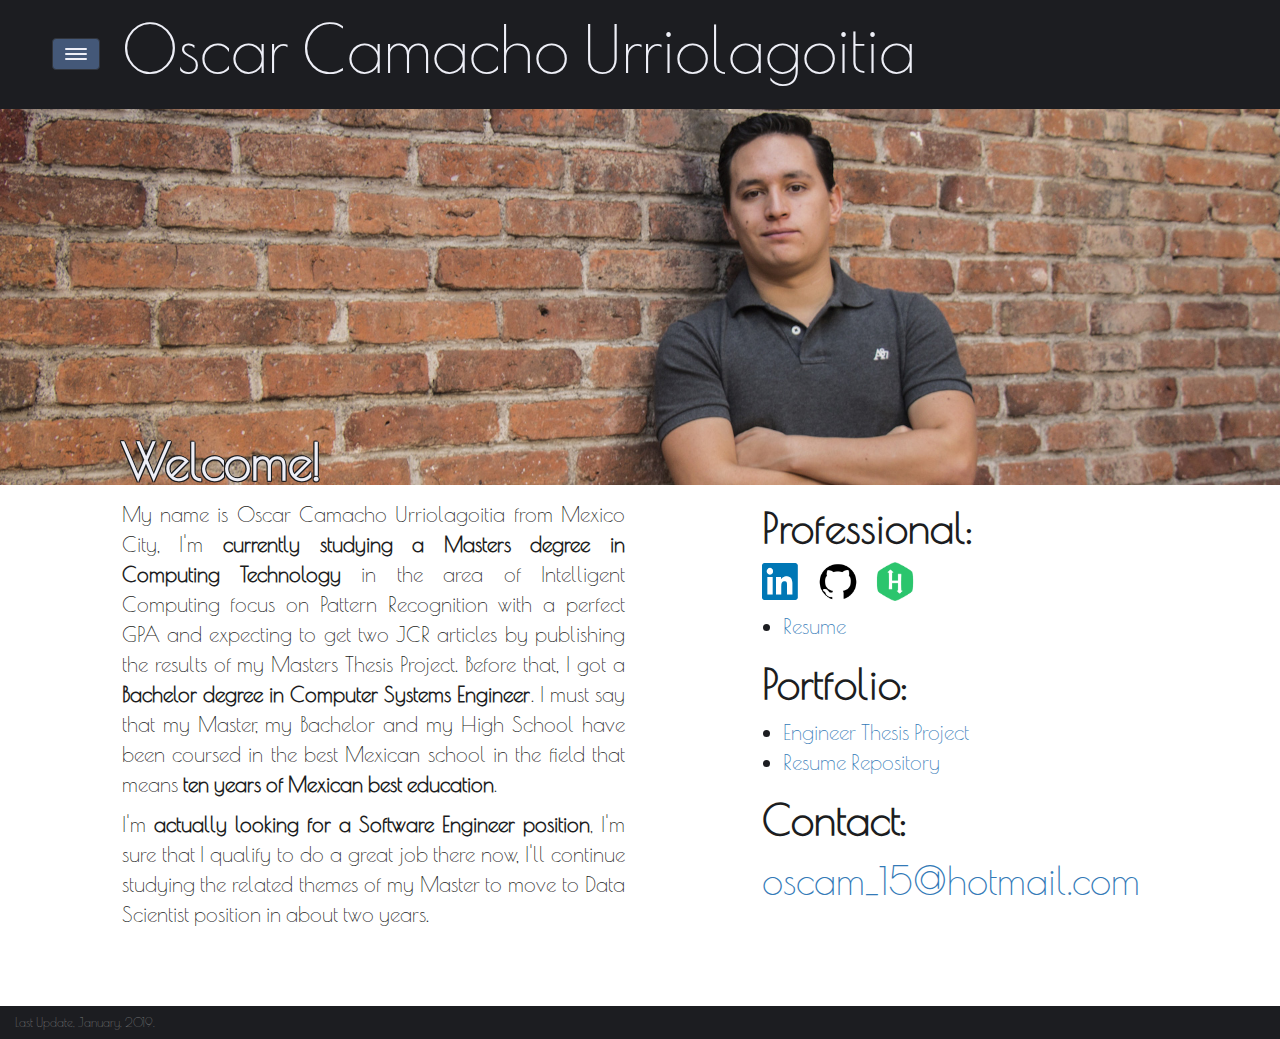
<file: index.html>
<!DOCTYPE html><html><head>	<meta charset="utf-8">	<meta name="viewport" content="width=device-width, initial-scale=1.0">	<link rel="stylesheet" href="http://maxcdn.bootstrapcdn.com/bootstrap/3.3.5/css/bootstrap.min.css">	<link rel="stylesheet" type="text/css" href="css/main.css">	<link href='https://fonts.googleapis.com/css?family=Poiret+One' rel='stylesheet' type='text/css'>	<title>Oscar Camacho Urriolagoitia</title></head><body>	<div class="container-fluid">		<div class="row background-black white">						<div class="col-md-1 col-sm-1 col-xs-2 text-right vcenter">				<div class="btn-group">				  <button type="button" class="btn btn-primary dropdown-toggle" data-toggle="dropdown">				    <span class="icon-bar"></span>				    <span class="icon-bar"></span>				    <span class="icon-bar"></span>				  </button>				  <ul class="dropdown-menu" role="menu">				    <li><a href="index.html">Home</a></li>				    <li class="divider"></li>				    <li><a href="#professional">Professional</a></li>				    <li class="divider"></li>				    <li><a href="#portfolio">Portfolio</a></li>				    <li class="divider"></li>				    <li><a href="#contact">Contact</a></li>				  </ul>				</div>			</div>			<div class="col-md-11 col-xs-10 col-md-offset-0 col-sm-offset-0 col-xs-offset-0">				<h1 class="font-poriet-one fontBigHead">Oscar Camacho Urriolagoitia</h1>			</div>		</div>	</div>	<div class="container-fluid">		<div class="row">			<div>				<img class="img-responsive yourClass">			</div>		</div>	</div>	<div class="container-fluid">		<div class="row">			<div class="col-md-offset-1 col-sm-offset-1 col-md-5 col-sm-10 col-xs-12 font-poriet-one">				<h2 class="fontBig3p5em marginAbove white shadowBlack">Welcome!</h2>				<p>					My name is Oscar Camacho Urriolagoitia from Mexico City, I'm <b>currently studying a Masters degree in Computing Technology</b> in the area of Intelligent Computing focus on Pattern Recognition with a perfect GPA and expecting to get two JCR articles by publishing the results of my Masters Thesis Project. Before that, I got a <b>Bachelor degree in Computer Systems Engineer</b>. I must say that my Master, my Bachelor and my High School have been coursed in the best Mexican school in the field that means <b>ten years of Mexican best education</b>.				</p>								<p>					I'm <b>actually looking for a Software Engineer position</b>, I'm sure that I qualify to do a great job there now, I'll continue studying the related themes of my Master to move to Data Scientist position in about two years.				</p>			</div>			<div class="col-md-offset-1 col-sm-offset-2 col-xs-offset-1 col-md-4 col-sm-8 font-poriet-one">				<h2 class="fontBig3em black ">Professional:</h2>				<a name="professional"></a>				<div>						<a href="https://mx.linkedin.com/in/oscarcamachou" target="blank" class="margin-right1em">							<img src="img/LI.png" alt="Linked In"								class="logo ">						</a>						<a href="https://github.com/oscam15" target="blank" class="margin-right1em">							<img src="img/GH.png" alt="Linked In"								class="logo ">						</a>						<a href="https://www.hackerrank.com/oscam_15" target="blank" class="margin-right1em">							<img src="img/HR.png" alt="Hacker Rank"								class="logo ">						</a>						<ul class="listClean">							<li>								<a href="https://www.dropbox.com/s/0u8pb89qys2ewav/Resume%20-%20Oscar%20Camacho%20Urriolagoitia%20-%202018%20Dec.pdf?dl=0" target="blank">Resume</a>							</li>						</ul>				</div>				<h2 class="fontBig3em black ">Portfolio:</h2>				<a name="portfolio"></a>				<div>					<ul class="listClean">						<li>							<a href="./portfolio/Engineer_Thesis_Project/" target="blank" class="margin-right1em">							Engineer Thesis Project							</a>						</li>						<li>							<a href="./portfolio/Resume_Repository/" target="blank" class="margin-right1em">							Resume Repository							</a>						</li>					</ul>				</div>				<h2 class="fontBig3em black ">Contact:</h2>				<a name="contact"></a>				<div class="mail">					<a href="mailto:oscam_15@hotmail.com?Subject=Hello Oscar, from your personal page." target="_top">oscam_15@hotmail.com</a>					</div>			</div>		</div>	</div>	<footer class="footer font-poriet-one">		<div class="container-fluid">			<div class="row background-black white footerIn">				<div class="">					<h6 class="applications2 text-muted">Last Update, January, 2019.</h6>				</div>			</div>		</div>	</footer>	<!-- Bootstrap core JavaScript================================= -->	<!-- Placed at the end of the document so the pages load faster -->	<script src="https://ajax.googleapis.com/ajax/libs/jquery/1.11.1/jquery.min.js"></script> 	 <script src="http://maxcdn.bootstrapcdn.com/bootstrap/3.3.5/js/bootstrap.min.js"></script></body></html>
</file>
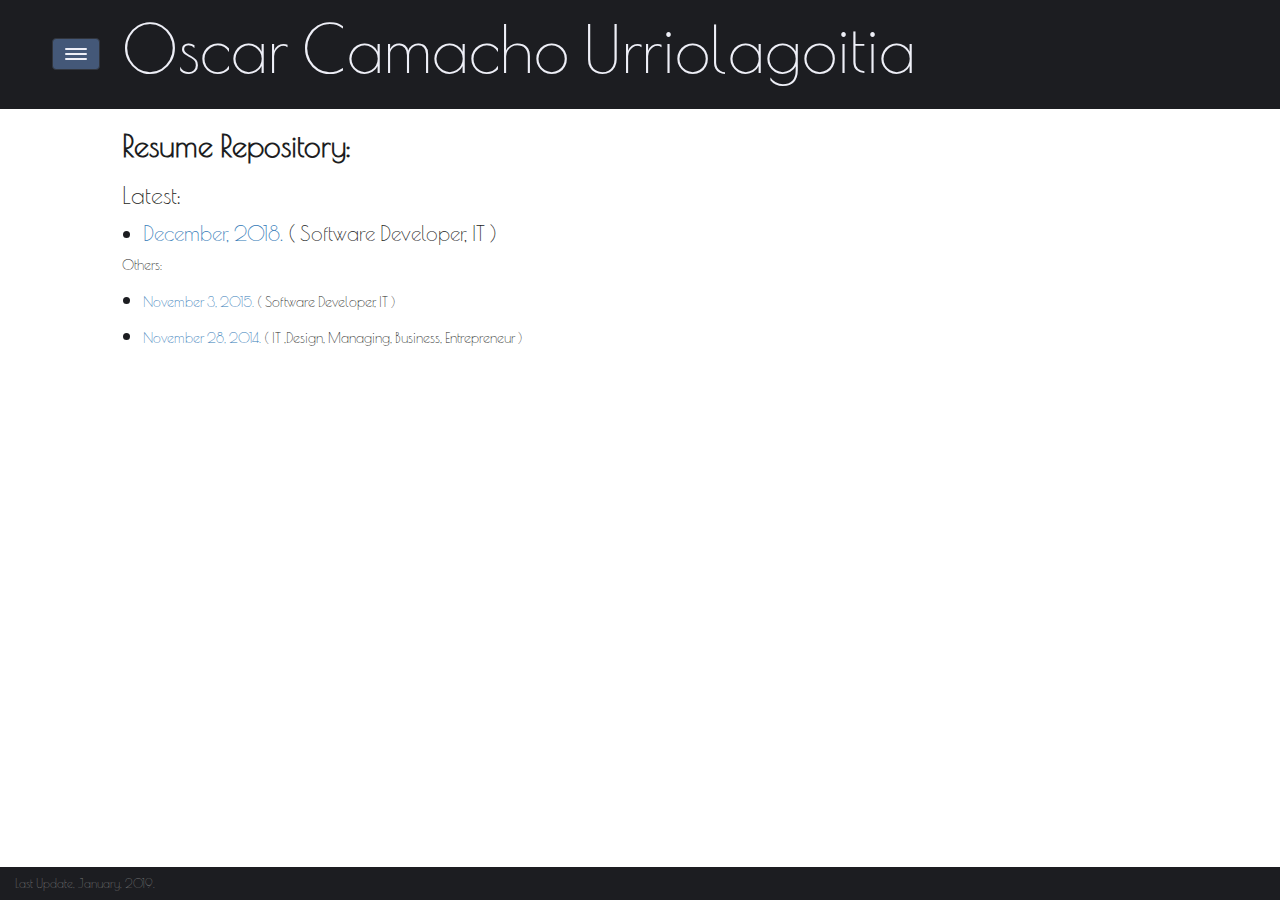
<file: portfolio/Resume_Repository/index.html>
<!DOCTYPE html>
<html>
<head>
	<meta charset="utf-8">
	<meta name="viewport" content="width=device-width, initial-scale=1.0">

	<link rel="stylesheet" href="http://maxcdn.bootstrapcdn.com/bootstrap/3.3.5/css/bootstrap.min.css">

	<link rel="stylesheet" type="text/css" href="../../css/main.css">
	<link href='https://fonts.googleapis.com/css?family=Poiret+One' rel='stylesheet' type='text/css'>
	<title>OCU - Resume Repository</title>
</head>
<body>

	<div class="container-fluid">
		<div class="row background-black white">
			
			<div class="col-md-1 col-sm-1 col-xs-2 text-right vcenter">
				<div class="btn-group">
				  <button type="button" class="btn btn-primary dropdown-toggle" data-toggle="dropdown">
				    <span class="icon-bar"></span>
				    <span class="icon-bar"></span>
				    <span class="icon-bar"></span>
				  </button>
				  <ul class="dropdown-menu" role="menu">
				    <li><a href="../../index.html">Home</a></li>
				    <li class="divider"></li>
				    <li><a href="../../index.html#professional">Professional</a></li>
				    <li class="divider"></li>
				    <li><a href="../../index.html#portfolio">Portfolio</a></li>
				    <li class="divider"></li>
				    <li><a href="../../index.html#contact">Contact</a></li>
				  </ul>
				</div>
			</div>

			<div class="col-md-11 col-xs-10 col-md-offset-0 col-sm-offset-0 col-xs-offset-0">
				<h1 class="font-poriet-one fontBigHead">Oscar Camacho Urriolagoitia</h1>
			</div>
		</div>
	</div>

	<div class="container-fluid">
		<div class="row">
			<div class="col-md-offset-1 col-sm-offset-1 col-md-5 col-sm-10 col-xs-12 font-poriet-one">
				<h2>Resume Repository:</h2>
				<h3>Latest:</h3>
				<ul class="listClean">
					<li>
							<a href="https://www.dropbox.com/s/0u8pb89qys2ewav/Resume%20-%20Oscar%20Camacho%20Urriolagoitia%20-%202018%20Dec.pdf?dl=0">December, 2018.</a> ( Software Developer, IT )
					</li>
				</ul>
				<h5>Others:</h5>
				<ul class="listClean">
					<li>
						<h5>
							<a href="Oscar Camacho Urriolagoitia CV (November 3, 2015).pdf">November 3, 2015.</a> ( Software Developer, IT )
						</h5>
					</li>
				</ul>
				<ul class="listClean">
					<li>
						<h5>
							<a href="Oscar Camacho Urriolagoitia CV (November 28, 2014).pdf">November 28, 2014.</a> ( IT ,Design, Managing, Business, Entrepreneur )
						</h5>
					</li>
				</ul>
			</div>
		</div>
	</div>

	<footer class="footer font-poriet-one">
		<div class="container-fluid">
			<div class="row background-black white footerIn">
				<div class="">
					<h6 class="applications2 text-muted">Last Update, January, 2019.</h6>
				</div>
			</div>
		</div>
	</footer>

	<!-- Bootstrap core JavaScript================================= -->
	<!-- Placed at the end of the document so the pages load faster -->
	<script src="https://ajax.googleapis.com/ajax/libs/jquery/1.11.1/jquery.min.js"></script>
 	 <script src="http://maxcdn.bootstrapcdn.com/bootstrap/3.3.5/js/bootstrap.min.js"></script>

</body>
</html>
</file>
<file: css/main.css>
body{
	color: #1C1D21; 
	min-width: 320px;
	overflow: scroll;
}

h2{
	font-weight: bold;
}

img{
	width: 100%;
}

p{
	font-size: 1.5em;
	text-align: justify;
}

.applications{
	float: right;
}

.applications2{
	float: left;
}

.background-black{
	background-color: #1C1D21;
}

.background-red{
	background-color: red;
}

.black{
	color: #1C1D21;
}

.fontBigHead{
	font-size: 5vw;
	line-height: 0.9;
}

.fontBig4em{
	font-size: 4em;
	line-height: 0.9;
}

.fontBig3p5em{
	font-size: 3.5em;
}

.fontBig3em{
	font-size: 3em;
}

.fontBig2em{
	font-size: 2em;
}

.font-poriet-one{
	font-family: 'Poiret One', sans-serif;
}

.float-quit{
	float: none;
}

.footerIn{
	padding-left: 15px;
	padding-right: 15px;
}

.height200{
	height: 500px;
}

.inlineBlock{
	float: none;
	display: inline-block;
}

.listClean{
	margin-top: 10px;
	padding-left: 21px;
	font-size: 1.5em;
}

.logo{
	width: 10%;
}

.marginAbove{
	margin-top: -50px;
}

.marginCero{
	margin: -1px;
}

.marginLeftNo{
	margin-left: 0px;
	margin-bottom: 0px;
}

.margin-right1em{
	padding-right: 1em;
}

.paddingLarge{
	padding: 10px 0px 10px 0px;
}

.shadowBlack{
	text-shadow: 1px 0px 0px #1C1D21,
	1px 1px 0px #1C1D21,
	0px 1px 0px #1C1D21,
	-1px 1px 0px #1C1D21,
	-1px 0px 0px #1C1D21,
	-1px -1px 0px #1C1D21,
	0px -1px 0px #1C1D21;
	
}

.shadowBlue{
	text-shadow: 1px 0px 0px #92CDCF,
	1px 1px 0px #92CDCF,
	0px 1px 0px #92CDCF,
	-1px 1px 0px #92CDCF,
	-1px 0px 0px #92CDCF,
	-1px -1px 0px #92CDCF,
	0px -1px 0px #92CDCF;
	
}

.shadowGrey{
	text-shadow: 1px 0px 0px #31353D,
	1px 1px 0px #31353D,
	0px 1px 0px #31353D,
	-1px 1px 0px #31353D,
	-1px 0px 0px #31353D,
	-1px -1px 0px #31353D,
	0px -1px 0px #31353D;
	
}

.shadowWhite{
	text-shadow: 1px 0px 0px #EEEFF7,
	1px 1px 0px #EEEFF7,
	0px 1px 0px #EEEFF7,
	-1px 1px 0px #EEEFF7,
	-1px 0px 0px #EEEFF7,
	-1px -1px 0px #EEEFF7,
	0px -1px 0px #EEEFF7;
	
}

.vcenter {
	padding-top: 3vw;
	padding-bottom: 3vw;
	padding-right: 7px;
}

.white{
	color: #EEEFF7;
}



@media screen and (max-width: 690px) {
  .yourClass {
    content:url("../img/me12.jpg");
  }

	.mail{
		font-size: 25px;
	}
}

@media screen and (min-width: 690px) {
  .yourClass {
    content:url("../img/me1.jpg");
  }

	.mail{
		font-size: 3vw;
	}
}





.icon-bar {
  display: block;
  width: 22px;
  height: 2px;
  background-color: #EEEFF7;
  border-radius: 1px;
  margin-top: 3px;
  margin-bottom: 3px;
}

.btn-primary {
    background: #445878;
    color: #ffffff;
    border-color: #31353D;
}


/* Sticky footer styles
-------------------------------------------------- */
html {
  position: relative;
  min-height: 100%;
}

body {
  /* Margin bottom by footer height */
  margin-bottom: 100px;
}

.footer {
  position: absolute;
  bottom: 0;
  width: 100%;
  /* Set the fixed height of the footer here */
}


/* Custom page CSS
-------------------------------------------------- */
/* Not required for template or sticky footer method. */
</file>
